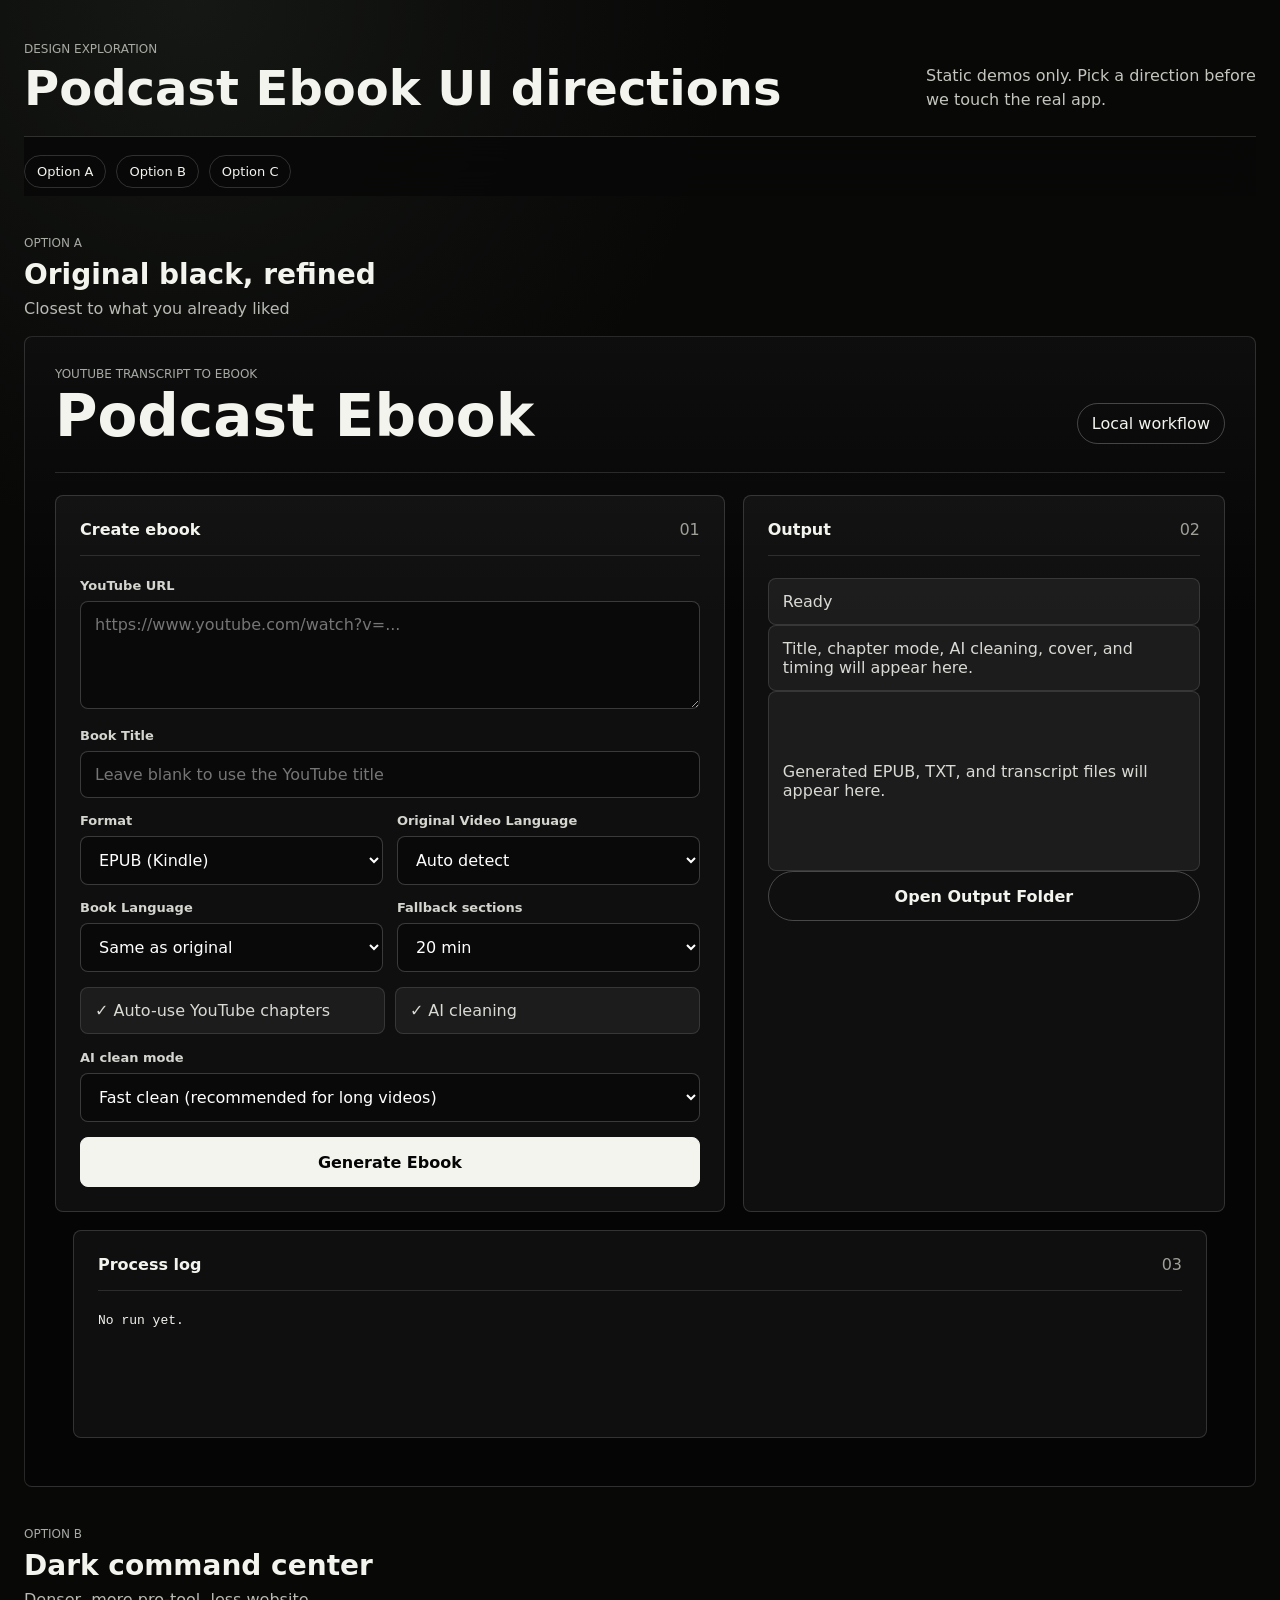
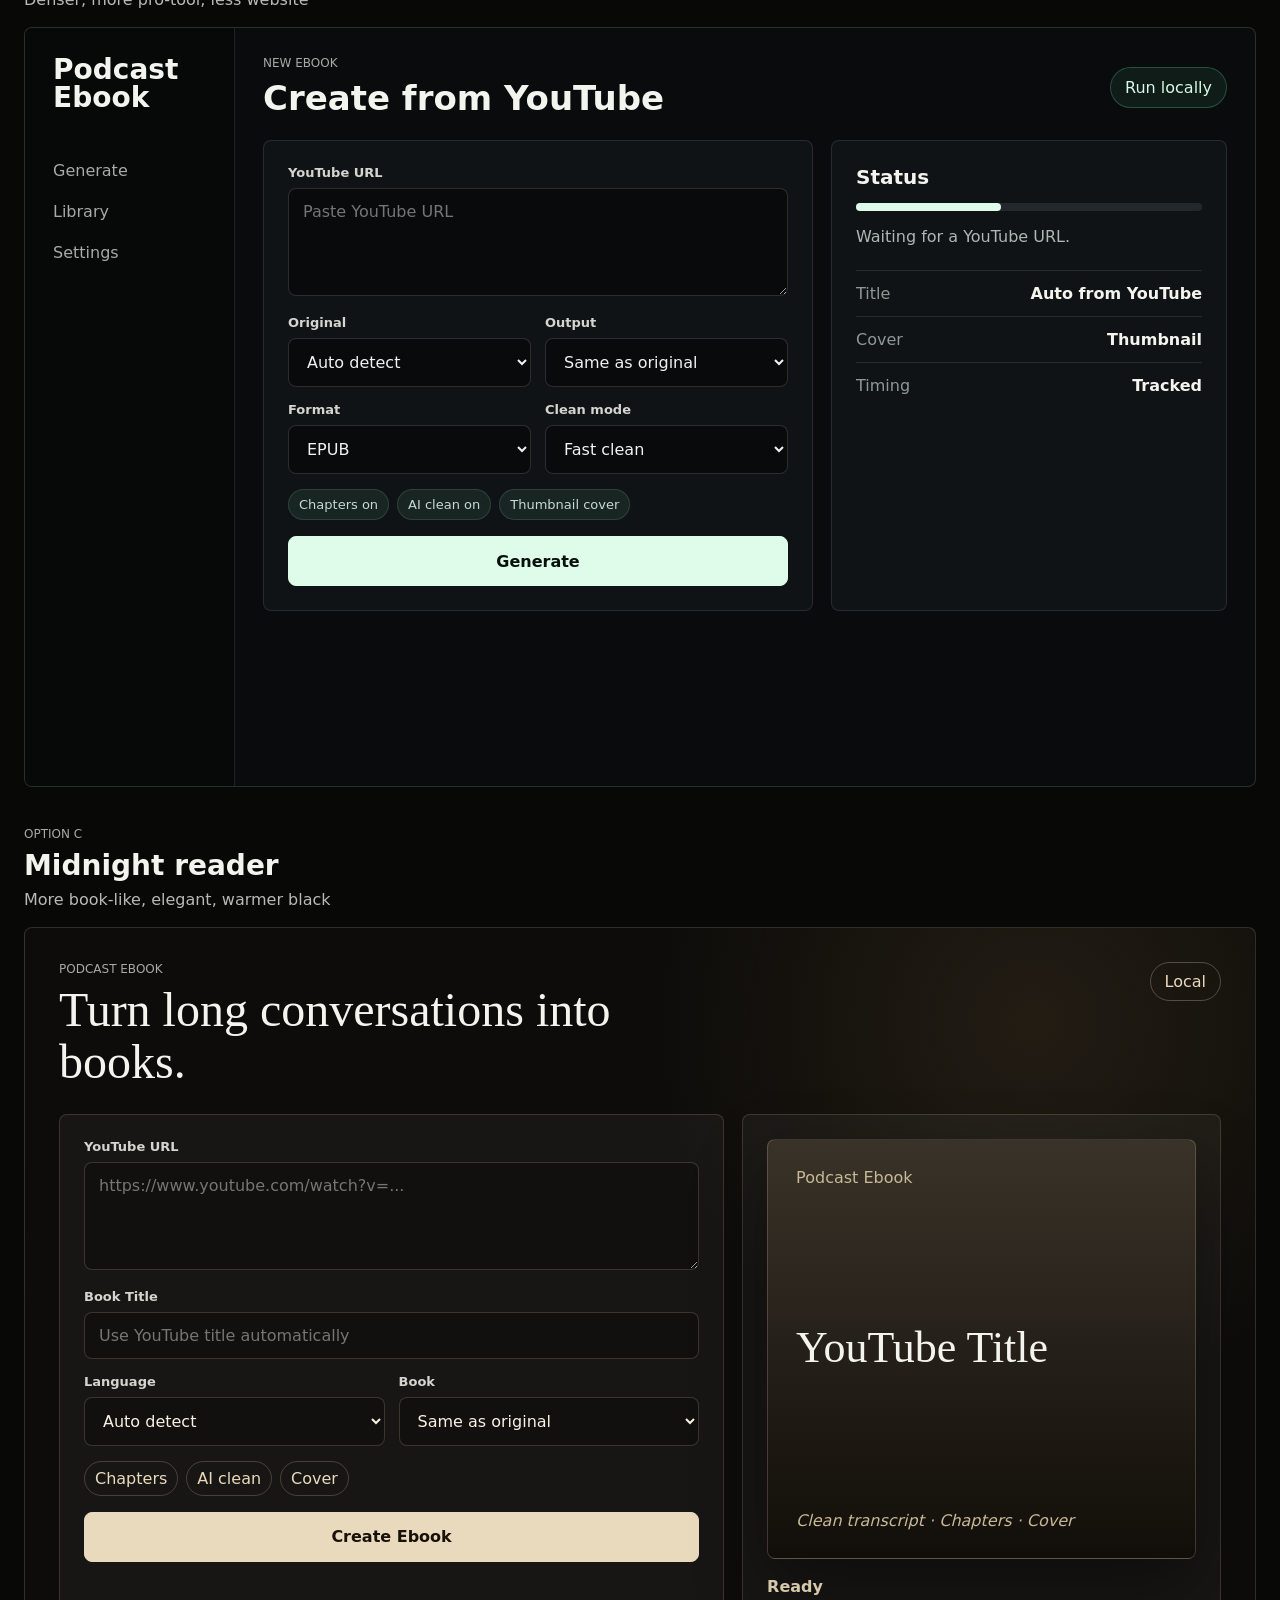
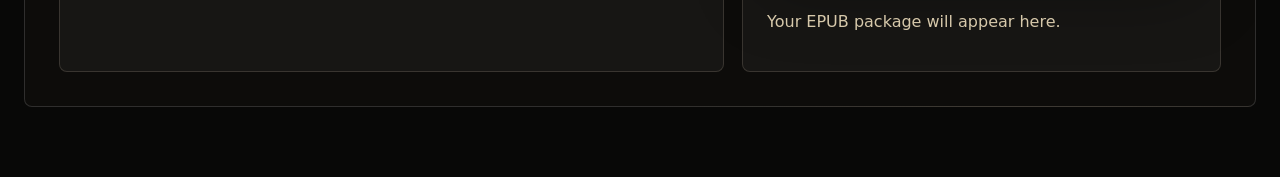
<file: design-demos/index.html>
<!doctype html>
<html lang="en">
  <head>
    <meta charset="UTF-8" />
    <meta name="viewport" content="width=device-width, initial-scale=1.0" />
    <title>Podcast Ebook UI Demos</title>
    <link rel="stylesheet" href="./styles.css" />
  </head>
  <body>
    <main class="demo-shell">
      <header class="demo-header">
        <div>
          <p class="demo-eyebrow">Design exploration</p>
          <h1>Podcast Ebook UI directions</h1>
        </div>
        <p class="demo-note">Static demos only. Pick a direction before we touch the real app.</p>
      </header>

      <nav class="demo-nav" aria-label="Design options">
        <a href="#option-a">Option A</a>
        <a href="#option-b">Option B</a>
        <a href="#option-c">Option C</a>
      </nav>

      <section id="option-a" class="option option-a">
        <div class="option-title">
          <p>Option A</p>
          <h2>Original black, refined</h2>
          <span>Closest to what you already liked</span>
        </div>
        <div class="app-frame">
          <div class="topbar">
            <div>
              <p>YouTube transcript to ebook</p>
              <h3>Podcast Ebook</h3>
            </div>
            <button>Local workflow</button>
          </div>
          <div class="grid">
            <form class="panel large">
              <div class="panel-head"><strong>Create ebook</strong><span>01</span></div>
              <label>YouTube URL</label>
              <textarea placeholder="https://www.youtube.com/watch?v=..."></textarea>
              <label>Book Title</label>
              <input placeholder="Leave blank to use the YouTube title" />
              <div class="two">
                <div><label>Format</label><select><option>EPUB (Kindle)</option></select></div>
                <div><label>Original Video Language</label><select><option>Auto detect</option></select></div>
              </div>
              <div class="two">
                <div><label>Book Language</label><select><option>Same as original</option></select></div>
                <div><label>Fallback sections</label><select><option>20 min</option></select></div>
              </div>
              <div class="chips">
                <span>✓ Auto-use YouTube chapters</span>
                <span>✓ AI cleaning</span>
              </div>
              <label>AI clean mode</label>
              <select><option>Fast clean (recommended for long videos)</option></select>
              <button class="primary" type="button">Generate Ebook</button>
            </form>
            <aside class="panel">
              <div class="panel-head"><strong>Output</strong><span>02</span></div>
              <div class="status">Ready</div>
              <div class="summary">Title, chapter mode, AI cleaning, cover, and timing will appear here.</div>
              <div class="empty">Generated EPUB, TXT, and transcript files will appear here.</div>
              <button class="secondary" type="button">Open Output Folder</button>
            </aside>
          </div>
          <div class="panel log"><div class="panel-head"><strong>Process log</strong><span>03</span></div><pre>No run yet.</pre></div>
        </div>
      </section>

      <section id="option-b" class="option option-b">
        <div class="option-title">
          <p>Option B</p>
          <h2>Dark command center</h2>
          <span>Denser, more pro-tool, less website</span>
        </div>
        <div class="app-frame">
          <aside class="side">
            <h3>Podcast<br />Ebook</h3>
            <span>Generate</span>
            <span>Library</span>
            <span>Settings</span>
          </aside>
          <section class="main-area">
            <div class="topline">
              <div><p>New ebook</p><h3>Create from YouTube</h3></div>
              <button>Run locally</button>
            </div>
            <div class="grid">
              <form class="panel large">
                <label>YouTube URL</label>
                <textarea placeholder="Paste YouTube URL"></textarea>
                <div class="two">
                  <div><label>Original</label><select><option>Auto detect</option></select></div>
                  <div><label>Output</label><select><option>Same as original</option></select></div>
                </div>
                <div class="two">
                  <div><label>Format</label><select><option>EPUB</option></select></div>
                  <div><label>Clean mode</label><select><option>Fast clean</option></select></div>
                </div>
                <div class="toggles">
                  <span>Chapters on</span>
                  <span>AI clean on</span>
                  <span>Thumbnail cover</span>
                </div>
                <button class="primary" type="button">Generate</button>
              </form>
              <aside class="panel">
                <h4>Status</h4>
                <div class="meter"><span></span></div>
                <p class="soft">Waiting for a YouTube URL.</p>
                <div class="metric"><span>Title</span><strong>Auto from YouTube</strong></div>
                <div class="metric"><span>Cover</span><strong>Thumbnail</strong></div>
                <div class="metric"><span>Timing</span><strong>Tracked</strong></div>
              </aside>
            </div>
          </section>
        </div>
      </section>

      <section id="option-c" class="option option-c">
        <div class="option-title">
          <p>Option C</p>
          <h2>Midnight reader</h2>
          <span>More book-like, elegant, warmer black</span>
        </div>
        <div class="app-frame">
          <div class="reader-title">
            <div>
              <p>Podcast Ebook</p>
              <h3>Turn long conversations into books.</h3>
            </div>
            <button>Local</button>
          </div>
          <div class="book-layout">
            <form class="book-form">
              <label>YouTube URL</label>
              <textarea placeholder="https://www.youtube.com/watch?v=..."></textarea>
              <label>Book Title</label>
              <input placeholder="Use YouTube title automatically" />
              <div class="two">
                <div><label>Language</label><select><option>Auto detect</option></select></div>
                <div><label>Book</label><select><option>Same as original</option></select></div>
              </div>
              <div class="pill-row"><span>Chapters</span><span>AI clean</span><span>Cover</span></div>
              <button class="primary" type="button">Create Ebook</button>
            </form>
            <aside class="book-preview">
              <div class="cover">
                <span>Podcast Ebook</span>
                <strong>YouTube Title</strong>
                <em>Clean transcript · Chapters · Cover</em>
              </div>
              <div class="book-output">
                <strong>Ready</strong>
                <p>Your EPUB package will appear here.</p>
              </div>
            </aside>
          </div>
        </div>
      </section>
    </main>
  </body>
</html>
</file>
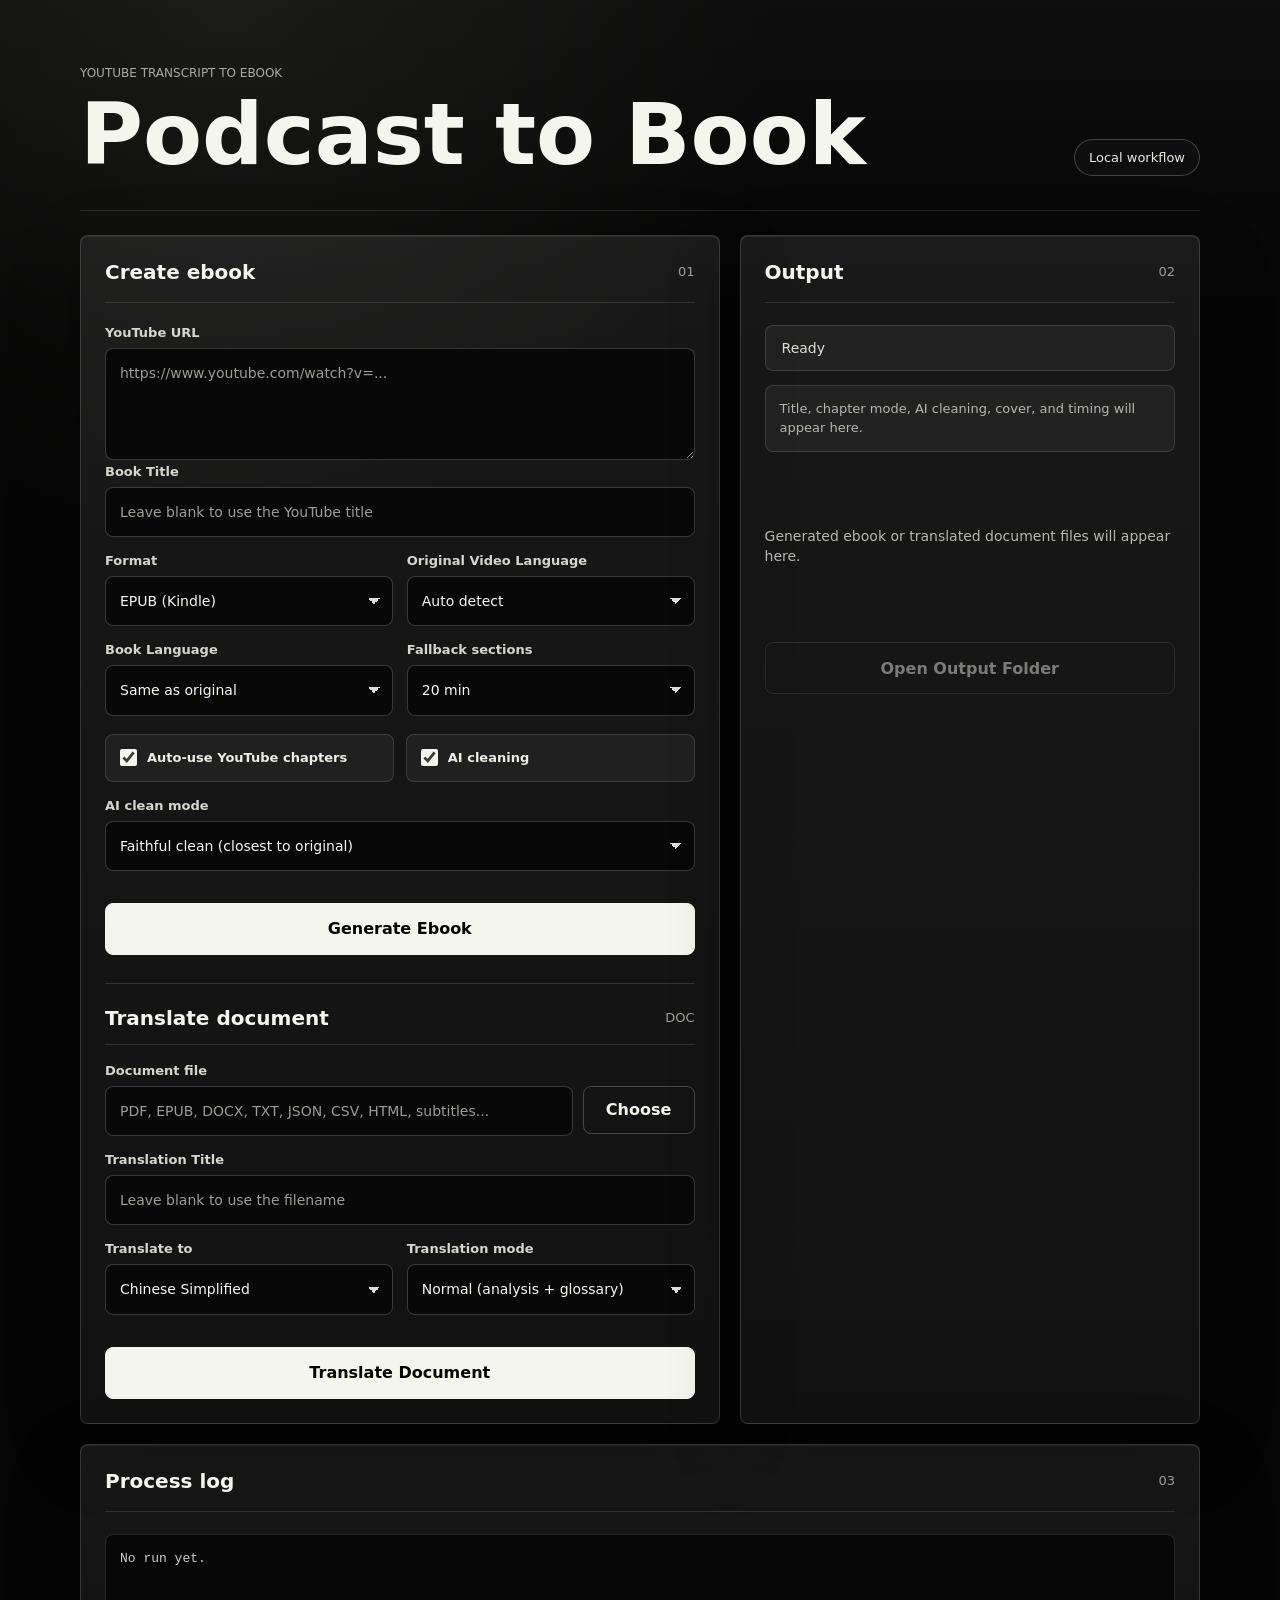
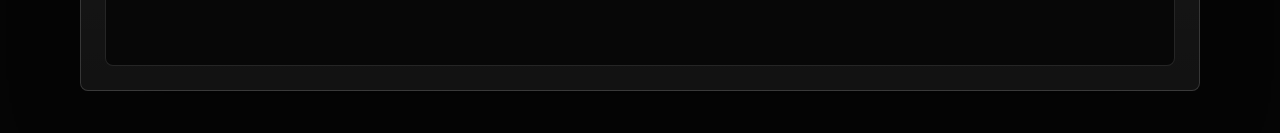
<file: frontend/index.html>
<!doctype html>
<html lang="en">
  <head>
    <meta charset="UTF-8" />
    <meta name="viewport" content="width=device-width, initial-scale=1.0" />
    <title>Podcast to Book</title>
    <link rel="stylesheet" href="./styles.css" />
  </head>
  <body>
    <main class="shell">
      <section class="hero">
        <div>
          <p class="eyebrow">YouTube transcript to ebook</p>
          <h1>Podcast to Book</h1>
        </div>
        <div class="hero-meta">Local workflow</div>
      </section>

      <section class="workspace">
        <div class="panel input-panel">
          <div class="panel-heading">
            <span>01</span>
            <h2>Create ebook</h2>
          </div>
          <label for="url">YouTube URL</label>
          <textarea
            id="url"
            rows="4"
            placeholder="https://www.youtube.com/watch?v=..."
            spellcheck="false"
          ></textarea>
          <label for="title">Book Title</label>
          <input
            id="title"
            type="text"
            placeholder="Leave blank to use the YouTube title"
            spellcheck="false"
          />
          <div class="settings-grid">
            <div>
              <label for="format">Format</label>
              <select id="format">
                <option value="epub">EPUB (Kindle)</option>
                <option value="pdf">PDF</option>
              </select>
            </div>
            <div>
              <label for="original-language">Original Video Language</label>
              <select id="original-language">
                <option value="auto">Auto detect</option>
                <option value="english">English</option>
                <option value="chinese">Chinese</option>
              </select>
            </div>
          </div>
          <div class="settings-grid">
            <div>
              <label for="book-language">Book Language</label>
              <select id="book-language">
                <option value="same">Same as original</option>
                <option value="chinese">Chinese</option>
                <option value="english">English</option>
              </select>
            </div>
            <div>
              <label for="interval">Fallback sections</label>
              <select id="interval">
                <option value="20">20 min</option>
                <option value="10">10 min</option>
                <option value="30">30 min</option>
                <option value="5">5 min</option>
              </select>
            </div>
          </div>
          <div class="switch-row">
            <label>
              <input id="auto-chapters" type="checkbox" checked />
              Auto-use YouTube chapters
            </label>
            <label>
              <input id="ai-clean" type="checkbox" checked />
              AI cleaning
            </label>
          </div>
          <label for="clean-mode">AI clean mode</label>
          <select id="clean-mode">
            <option value="faithful">Faithful clean (closest to original)</option>
            <option value="fast">Fast clean (recommended for long videos)</option>
            <option value="deep">Deep clean (slower, original method)</option>
          </select>
          <button id="generate" type="button">Generate Ebook</button>

          <div class="section-divider"></div>
          <div class="panel-heading compact-heading">
            <span>DOC</span>
            <h2>Translate document</h2>
          </div>
          <label for="document-path">Document file</label>
          <div class="file-picker-row">
            <input
              id="document-path"
              type="text"
              placeholder="PDF, EPUB, DOCX, TXT, JSON, CSV, HTML, subtitles..."
              spellcheck="false"
            />
            <button id="choose-document" class="secondary inline-button" type="button">
              Choose
            </button>
          </div>
          <label for="document-title">Translation Title</label>
          <input
            id="document-title"
            type="text"
            placeholder="Leave blank to use the filename"
            spellcheck="false"
          />
          <div class="settings-grid">
            <div>
              <label for="document-target">Translate to</label>
              <select id="document-target">
                <option value="zh">Chinese Simplified</option>
                <option value="en">English</option>
              </select>
            </div>
            <div>
              <label for="document-mode">Translation mode</label>
              <select id="document-mode">
                <option value="normal">Normal (analysis + glossary)</option>
                <option value="quick">Quick</option>
                <option value="refined">Refined (extra polish)</option>
              </select>
            </div>
          </div>
          <button id="translate-document" type="button">Translate Document</button>
        </div>

        <div class="panel result-panel">
          <div class="panel-heading">
            <span>02</span>
            <h2>Output</h2>
          </div>
          <div id="status" class="status idle">Ready</div>
          <div id="summary" class="summary empty">
            Title, chapter mode, AI cleaning, cover, and timing will appear here.
          </div>
          <div id="progress-panel" class="progress-panel hidden">
            <div class="progress-topline">
              <span id="progress-stage">Preparing</span>
              <span id="progress-percent">0%</span>
            </div>
            <div class="progress-track">
              <div id="progress-bar" class="progress-bar"></div>
            </div>
            <div id="progress-detail" class="progress-detail">
              Waiting to start.
            </div>
          </div>
          <div id="files" class="files empty">
            Generated ebook or translated document files will appear here.
          </div>
          <button id="open-output" class="secondary" type="button" disabled>
            Open Output Folder
          </button>
        </div>
      </section>

      <section class="log-panel">
        <div class="panel-heading">
          <span>03</span>
          <h2>Process log</h2>
        </div>
        <pre id="log">No run yet.</pre>
      </section>
    </main>

    <script src="./app.js"></script>
  </body>
</html>
</file>
<file: design-demos/styles.css>
:root {
  color: #f4f4ef;
  background: #080807;
  font-family:
    Inter, ui-sans-serif, system-ui, -apple-system, BlinkMacSystemFont, "Segoe UI",
    sans-serif;
}

* {
  box-sizing: border-box;
}

body {
  margin: 0;
  background:
    radial-gradient(circle at 15% 0%, rgba(80, 94, 82, 0.18), transparent 34rem),
    #080807;
}

button,
input,
select,
textarea {
  font: inherit;
}

.demo-shell {
  width: min(1280px, calc(100vw - 48px));
  margin: 0 auto;
  padding: 42px 0 70px;
}

.demo-header {
  display: flex;
  justify-content: space-between;
  gap: 24px;
  align-items: end;
  padding-bottom: 24px;
  border-bottom: 1px solid rgba(255, 255, 255, 0.13);
}

.demo-eyebrow,
.option-title p,
.topbar p,
.topline p,
.reader-title p {
  color: #a7aaa3;
  text-transform: uppercase;
  font-size: 12px;
  letter-spacing: 0;
  margin: 0 0 8px;
}

h1 {
  font-size: 48px;
  line-height: 1;
  margin: 0;
}

.demo-note {
  max-width: 330px;
  color: #c3c5be;
  line-height: 1.5;
  margin: 0;
}

.demo-nav {
  display: flex;
  gap: 10px;
  padding: 18px 0 8px;
  position: sticky;
  top: 0;
  z-index: 10;
  background: rgba(8, 8, 7, 0.86);
  backdrop-filter: blur(16px);
}

.demo-nav a {
  color: #f4f4ef;
  text-decoration: none;
  padding: 8px 12px;
  border: 1px solid rgba(255, 255, 255, 0.16);
  border-radius: 999px;
  font-size: 13px;
}

.option {
  padding-top: 40px;
}

.option-title {
  margin-bottom: 18px;
}

.option-title h2 {
  font-size: 28px;
  margin: 0 0 8px;
}

.option-title span {
  color: #b8bab3;
}

.app-frame {
  border: 1px solid rgba(255, 255, 255, 0.14);
  border-radius: 8px;
  min-height: 760px;
  overflow: hidden;
}

.grid,
.book-layout {
  display: grid;
  grid-template-columns: minmax(0, 1fr) minmax(320px, 0.72fr);
  gap: 18px;
}

.panel {
  border-radius: 8px;
  padding: 24px;
}

.panel-head {
  display: flex;
  justify-content: space-between;
  padding-bottom: 16px;
  margin-bottom: 22px;
  border-bottom: 1px solid rgba(255, 255, 255, 0.12);
}

.panel-head span {
  color: #9ea098;
}

label {
  display: block;
  color: #d4d5cf;
  font-size: 13px;
  font-weight: 650;
  margin: 0 0 8px;
}

input,
select,
textarea {
  width: 100%;
  border-radius: 8px;
  outline: 0;
  min-height: 46px;
  padding: 13px 14px;
  margin-bottom: 15px;
}

textarea {
  min-height: 108px;
  resize: vertical;
}

.two {
  display: grid;
  grid-template-columns: repeat(2, minmax(0, 1fr));
  gap: 14px;
}

.primary,
.secondary {
  width: 100%;
  min-height: 50px;
  border-radius: 8px;
  cursor: pointer;
  font-weight: 760;
}

.log {
  margin: 18px;
}

pre {
  margin: 0;
  min-height: 100px;
  color: inherit;
}

.option-a .app-frame {
  background:
    linear-gradient(180deg, rgba(255, 255, 255, 0.035), transparent 18rem),
    #050505;
  padding: 30px;
}

.option-a .topbar {
  display: flex;
  justify-content: space-between;
  align-items: end;
  padding-bottom: 28px;
  border-bottom: 1px solid rgba(255, 255, 255, 0.13);
  margin-bottom: 22px;
}

.option-a h3 {
  font-size: 58px;
  line-height: 0.95;
  margin: 0;
}

.option-a .topbar button,
.option-a .secondary {
  background: transparent;
  color: #f4f4ef;
  border: 1px solid rgba(255, 255, 255, 0.24);
  padding: 10px 14px;
  border-radius: 999px;
}

.option-a .panel {
  background: rgba(255, 255, 255, 0.045);
  border: 1px solid rgba(255, 255, 255, 0.15);
}

.option-a input,
.option-a select,
.option-a textarea {
  color: #fff;
  background: #090909;
  border: 1px solid rgba(255, 255, 255, 0.2);
}

.option-a .chips {
  display: grid;
  grid-template-columns: repeat(2, minmax(0, 1fr));
  gap: 10px;
  margin-bottom: 16px;
}

.option-a .chips span,
.option-a .status,
.option-a .summary,
.option-a .empty {
  border-radius: 8px;
  padding: 13px 14px;
  background: rgba(255, 255, 255, 0.055);
  border: 1px solid rgba(255, 255, 255, 0.12);
  color: #d9dad4;
}

.option-a .empty {
  min-height: 180px;
  display: flex;
  align-items: center;
}

.option-a .primary {
  background: #f4f4ef;
  color: #050505;
  border: 1px solid #f4f4ef;
}

.option-b .app-frame {
  display: grid;
  grid-template-columns: 210px 1fr;
  background: #090b0d;
}

.option-b .side {
  padding: 28px;
  border-right: 1px solid rgba(255, 255, 255, 0.1);
  background: #070808;
}

.option-b .side h3 {
  font-size: 28px;
  line-height: 1;
  margin: 0 0 38px;
}

.option-b .side span {
  display: block;
  color: #a5aba8;
  padding: 11px 0;
}

.option-b .main-area {
  padding: 28px;
}

.option-b .topline {
  display: flex;
  justify-content: space-between;
  align-items: center;
  margin-bottom: 22px;
}

.option-b .topline h3 {
  margin: 0;
  font-size: 34px;
}

.option-b .topline button {
  color: #d7f8e8;
  background: rgba(52, 116, 87, 0.16);
  border: 1px solid rgba(84, 180, 130, 0.35);
  border-radius: 999px;
  padding: 10px 14px;
}

.option-b .panel {
  background: #101316;
  border: 1px solid rgba(255, 255, 255, 0.1);
}

.option-b input,
.option-b select,
.option-b textarea {
  color: #eef3f0;
  background: #080a0c;
  border: 1px solid rgba(255, 255, 255, 0.14);
}

.option-b .toggles {
  display: flex;
  flex-wrap: wrap;
  gap: 8px;
  margin-bottom: 16px;
}

.option-b .toggles span {
  color: #c6dad0;
  background: rgba(67, 122, 96, 0.18);
  border: 1px solid rgba(101, 162, 129, 0.24);
  border-radius: 999px;
  padding: 7px 10px;
  font-size: 13px;
}

.option-b .primary {
  background: #dffbea;
  border: 1px solid #dffbea;
  color: #07100c;
}

.option-b h4 {
  margin: 0 0 14px;
  font-size: 20px;
}

.option-b .meter {
  height: 8px;
  border-radius: 999px;
  background: #22282b;
  margin-bottom: 16px;
}

.option-b .meter span {
  display: block;
  width: 42%;
  height: 100%;
  border-radius: inherit;
  background: #dffbea;
}

.option-b .soft {
  color: #aeb7b2;
  margin-bottom: 24px;
}

.option-b .metric {
  display: flex;
  justify-content: space-between;
  gap: 14px;
  padding: 13px 0;
  border-top: 1px solid rgba(255, 255, 255, 0.1);
}

.option-b .metric span {
  color: #8e9994;
}

.option-c .app-frame {
  background:
    radial-gradient(circle at 82% 12%, rgba(147, 115, 66, 0.16), transparent 24rem),
    #0d0c0a;
  padding: 34px;
}

.option-c .reader-title {
  display: flex;
  justify-content: space-between;
  align-items: start;
  margin-bottom: 26px;
}

.option-c .reader-title h3 {
  max-width: 680px;
  font-family: Georgia, "Times New Roman", serif;
  font-size: 48px;
  font-weight: 500;
  line-height: 1.08;
  margin: 0;
}

.option-c .reader-title button {
  color: #eadabd;
  background: transparent;
  border: 1px solid rgba(234, 218, 189, 0.28);
  border-radius: 999px;
  padding: 9px 14px;
}

.option-c .book-form,
.option-c .book-preview {
  border-radius: 8px;
  background: rgba(255, 255, 255, 0.045);
  border: 1px solid rgba(234, 218, 189, 0.16);
  padding: 24px;
}

.option-c input,
.option-c select,
.option-c textarea {
  color: #f8f0e3;
  background: rgba(0, 0, 0, 0.24);
  border: 1px solid rgba(234, 218, 189, 0.18);
}

.option-c .pill-row {
  display: flex;
  gap: 8px;
  margin-bottom: 16px;
}

.option-c .pill-row span {
  color: #eadabd;
  border: 1px solid rgba(234, 218, 189, 0.22);
  border-radius: 999px;
  padding: 7px 10px;
}

.option-c .primary {
  background: #eadabd;
  color: #17110a;
  border: 1px solid #eadabd;
}

.option-c .cover {
  min-height: 420px;
  border-radius: 8px;
  padding: 28px;
  display: flex;
  flex-direction: column;
  justify-content: space-between;
  background:
    linear-gradient(180deg, rgba(234, 218, 189, 0.16), rgba(0, 0, 0, 0.24)),
    #17120c;
  border: 1px solid rgba(234, 218, 189, 0.2);
  box-shadow: 0 28px 70px rgba(0, 0, 0, 0.38);
}

.option-c .cover span,
.option-c .cover em {
  color: #c8b996;
}

.option-c .cover strong {
  font-family: Georgia, "Times New Roman", serif;
  font-size: 44px;
  font-weight: 500;
  line-height: 1.06;
}

.option-c .book-output {
  padding-top: 18px;
  color: #d6c8aa;
}

@media (max-width: 900px) {
  .demo-header,
  .grid,
  .book-layout,
  .option-b .app-frame {
    grid-template-columns: 1fr;
  }

  .demo-header {
    display: block;
  }

  .two,
  .option-a .chips {
    grid-template-columns: 1fr;
  }
}
</file>
<file: frontend/styles.css>
:root {
  color: #f5f5f0;
  background: #050505;
  font-family:
    Inter, ui-sans-serif, system-ui, -apple-system, BlinkMacSystemFont, "Segoe UI",
    sans-serif;
  font-synthesis: none;
  text-rendering: optimizeLegibility;
}

* {
  box-sizing: border-box;
}

body {
  margin: 0;
  min-height: 100vh;
  background:
    radial-gradient(circle at 18% 0%, rgba(87, 93, 78, 0.18), transparent 34rem),
    linear-gradient(180deg, rgba(255, 255, 255, 0.035), transparent 20rem),
    #050505;
}

button,
input,
select,
textarea {
  font: inherit;
}

.shell {
  width: min(1120px, calc(100vw - 48px));
  margin: 0 auto;
  padding: 44px 0 42px;
}

.hero {
  display: flex;
  align-items: flex-end;
  justify-content: space-between;
  gap: 24px;
  padding: 22px 0 34px;
  border-bottom: 1px solid rgba(255, 255, 255, 0.13);
}

.eyebrow {
  color: #aaa9a3;
  font-size: 12px;
  letter-spacing: 0;
  margin: 0 0 14px;
  text-transform: uppercase;
}

.hero-meta {
  color: #e9e9e3;
  font-size: 13px;
  padding: 10px 14px;
  border: 1px solid rgba(255, 255, 255, 0.22);
  border-radius: 999px;
  background: rgba(255, 255, 255, 0.025);
}

h1,
h2 {
  letter-spacing: 0;
}

h1 {
  font-size: clamp(58px, 7vw, 86px);
  line-height: 0.95;
  margin: 0;
  font-weight: 780;
}

h2 {
  margin: 0;
  font-size: 20px;
  line-height: 1.2;
  font-weight: 760;
}

.workspace {
  display: grid;
  grid-template-columns: minmax(0, 1fr) minmax(360px, 0.72fr);
  gap: 20px;
  padding-top: 24px;
}

.panel,
.log-panel {
  border: 1px solid rgba(255, 255, 255, 0.15);
  background:
    linear-gradient(180deg, rgba(255, 255, 255, 0.055), rgba(255, 255, 255, 0.032)),
    rgba(255, 255, 255, 0.025);
  border-radius: 8px;
  padding: 24px;
  box-shadow:
    0 1px 0 rgba(255, 255, 255, 0.08) inset,
    0 24px 70px rgba(0, 0, 0, 0.28);
}

.panel-heading {
  display: flex;
  align-items: center;
  justify-content: space-between;
  gap: 16px;
  margin-bottom: 22px;
  padding-bottom: 18px;
  border-bottom: 1px solid rgba(255, 255, 255, 0.12);
}

.panel-heading span {
  order: 2;
  color: #9e9e98;
  font-size: 13px;
  font-variant-numeric: tabular-nums;
}

label {
  display: block;
  color: #d6d6cf;
  font-size: 13px;
  font-weight: 700;
  margin-bottom: 8px;
}

input,
select,
textarea {
  width: 100%;
  border-radius: 8px;
  border: 1px solid rgba(255, 255, 255, 0.2);
  background: #080808;
  color: #f7f7f2;
  padding: 14px;
  outline: none;
  line-height: 1.45;
  font-size: 14px;
  transition:
    border-color 160ms ease,
    box-shadow 160ms ease,
    background 160ms ease;
}

select {
  appearance: none;
  background-image:
    linear-gradient(45deg, transparent 50%, #deded8 50%),
    linear-gradient(135deg, #deded8 50%, transparent 50%);
  background-position:
    calc(100% - 18px) 50%,
    calc(100% - 12px) 50%;
  background-size:
    6px 6px,
    6px 6px;
  background-repeat: no-repeat;
  padding-right: 36px;
}

textarea {
  resize: vertical;
  min-height: 112px;
}

input,
select {
  min-height: 48px;
  margin-bottom: 16px;
}

input::placeholder,
textarea::placeholder {
  color: #9c9c96;
}

textarea:focus,
input:focus,
select:focus {
  border-color: rgba(255, 255, 255, 0.7);
  background: #060606;
  box-shadow: 0 0 0 3px rgba(255, 255, 255, 0.08);
}

.settings-grid {
  display: grid;
  grid-template-columns: repeat(2, minmax(0, 1fr));
  gap: 14px;
}

.switch-row {
  display: grid;
  grid-template-columns: repeat(2, minmax(0, 1fr));
  gap: 12px;
  margin: 2px 0 16px;
}

.switch-row label {
  min-height: 48px;
  display: flex;
  align-items: center;
  gap: 10px;
  margin: 0;
  padding: 12px 14px;
  color: #ededE7;
  border: 1px solid rgba(255, 255, 255, 0.13);
  border-radius: 8px;
  background: rgba(255, 255, 255, 0.05);
}

.switch-row input {
  width: 17px;
  height: 17px;
  min-height: 17px;
  margin: 0;
  accent-color: #f5f5f0;
}

button {
  width: 100%;
  min-height: 52px;
  border-radius: 8px;
  border: 1px solid #f5f5f0;
  background: #f5f5f0;
  color: #050505;
  cursor: pointer;
  margin-top: 16px;
  font-weight: 800;
  transition:
    transform 140ms ease,
    background 140ms ease,
    border-color 140ms ease,
    color 140ms ease,
    opacity 140ms ease;
}

button:hover:not(:disabled) {
  background: transparent;
  color: #f5f5f0;
}

button:active:not(:disabled) {
  transform: translateY(1px);
}

button:disabled {
  cursor: not-allowed;
  opacity: 0.45;
}

button.secondary {
  background: transparent;
  color: #f5f5f0;
  border-color: rgba(255, 255, 255, 0.22);
}

button.secondary:hover:not(:disabled) {
  background: #f5f5f0;
  color: #050505;
  border-color: #f5f5f0;
}

.section-divider {
  height: 1px;
  margin: 28px 0 22px;
  background: rgba(255, 255, 255, 0.13);
}

.compact-heading {
  margin-bottom: 18px;
  padding-bottom: 14px;
}

.file-picker-row {
  display: grid;
  grid-template-columns: minmax(0, 1fr) 112px;
  gap: 10px;
  align-items: start;
}

.inline-button {
  min-height: 48px;
  margin-top: 0;
}

.status {
  border-radius: 8px;
  padding: 14px 16px;
  margin-bottom: 14px;
  border: 1px solid rgba(255, 255, 255, 0.13);
  color: #deded8;
  background: rgba(255, 255, 255, 0.052);
  font-size: 14px;
}

.status.running {
  border-color: rgba(255, 255, 255, 0.62);
  color: #fff;
  background: rgba(255, 255, 255, 0.075);
}

.status.success {
  border-color: rgba(136, 220, 166, 0.65);
  color: #bdf5cf;
  background: rgba(65, 160, 99, 0.12);
}

.status.error {
  border-color: rgba(255, 124, 124, 0.66);
  color: #ffbebe;
  background: rgba(190, 60, 60, 0.13);
}

.summary {
  display: grid;
  gap: 9px;
  border: 1px solid rgba(255, 255, 255, 0.12);
  background: rgba(255, 255, 255, 0.052);
  border-radius: 8px;
  color: #d9d9d2;
  font-size: 13px;
  line-height: 1.45;
  padding: 14px;
  margin-bottom: 14px;
}

.summary.empty {
  color: #b6b6af;
}

.summary-row {
  display: grid;
  grid-template-columns: 116px minmax(0, 1fr);
  gap: 10px;
}

.summary-key {
  color: #9f9f99;
}

.summary-value {
  color: #f2f2ec;
  overflow-wrap: anywhere;
}

.progress-panel {
  border: 1px solid rgba(255, 255, 255, 0.13);
  background: rgba(255, 255, 255, 0.052);
  border-radius: 8px;
  padding: 14px;
  margin-bottom: 14px;
}

.progress-panel.hidden {
  display: none;
}

.progress-topline {
  display: flex;
  justify-content: space-between;
  gap: 12px;
  color: #f5f5f0;
  font-size: 13px;
  font-weight: 800;
  margin-bottom: 10px;
}

.progress-track {
  height: 9px;
  overflow: hidden;
  border-radius: 999px;
  background: rgba(255, 255, 255, 0.13);
}

.progress-bar {
  width: 0%;
  height: 100%;
  border-radius: 999px;
  background: #f5f5f0;
  transition: width 500ms ease;
  position: relative;
}

.progress-bar::after {
  content: "";
  position: absolute;
  inset: 0;
  background: linear-gradient(
    90deg,
    transparent,
    rgba(0, 0, 0, 0.24),
    transparent
  );
  animation: progress-sweep 1.2s linear infinite;
}

.progress-detail {
  color: #b5b5ae;
  font-size: 13px;
  line-height: 1.45;
  margin-top: 10px;
}

@keyframes progress-sweep {
  from {
    transform: translateX(-100%);
  }
  to {
    transform: translateX(100%);
  }
}

.files {
  display: grid;
  gap: 10px;
  min-height: 160px;
}

.files.empty {
  color: #b6b6af;
  align-content: center;
  line-height: 1.45;
  font-size: 14px;
}

.file-row {
  display: grid;
  grid-template-columns: 82px minmax(0, 1fr);
  gap: 12px;
  align-items: center;
  padding: 12px;
  border-radius: 8px;
  background: rgba(255, 255, 255, 0.052);
  border: 1px solid rgba(255, 255, 255, 0.12);
}

.file-kind {
  color: #050505;
  background: #f5f5f0;
  border-radius: 999px;
  padding: 5px 8px;
  text-align: center;
  font-size: 11px;
  font-weight: 800;
}

.file-name {
  overflow: hidden;
  text-overflow: ellipsis;
  white-space: nowrap;
  color: #f2f2ec;
  font-size: 13px;
}

.log-panel {
  margin-top: 20px;
}

pre {
  white-space: pre-wrap;
  word-break: break-word;
  color: #cecec7;
  background: #070707;
  border-radius: 8px;
  border: 1px solid rgba(255, 255, 255, 0.12);
  min-height: 132px;
  max-height: 230px;
  overflow: auto;
  padding: 14px;
  margin: 0;
  line-height: 1.5;
  font-size: 13px;
}

@media (max-width: 860px) {
  .shell {
    width: min(100vw - 28px, 680px);
    padding-top: 28px;
  }

  .hero {
    align-items: flex-start;
    flex-direction: column;
    gap: 14px;
  }

  h1 {
    font-size: 46px;
  }

  .workspace {
    grid-template-columns: 1fr;
  }

  .settings-grid,
  .switch-row {
    grid-template-columns: 1fr;
  }

  .summary-row {
    grid-template-columns: 1fr;
    gap: 2px;
  }
}
</file>
